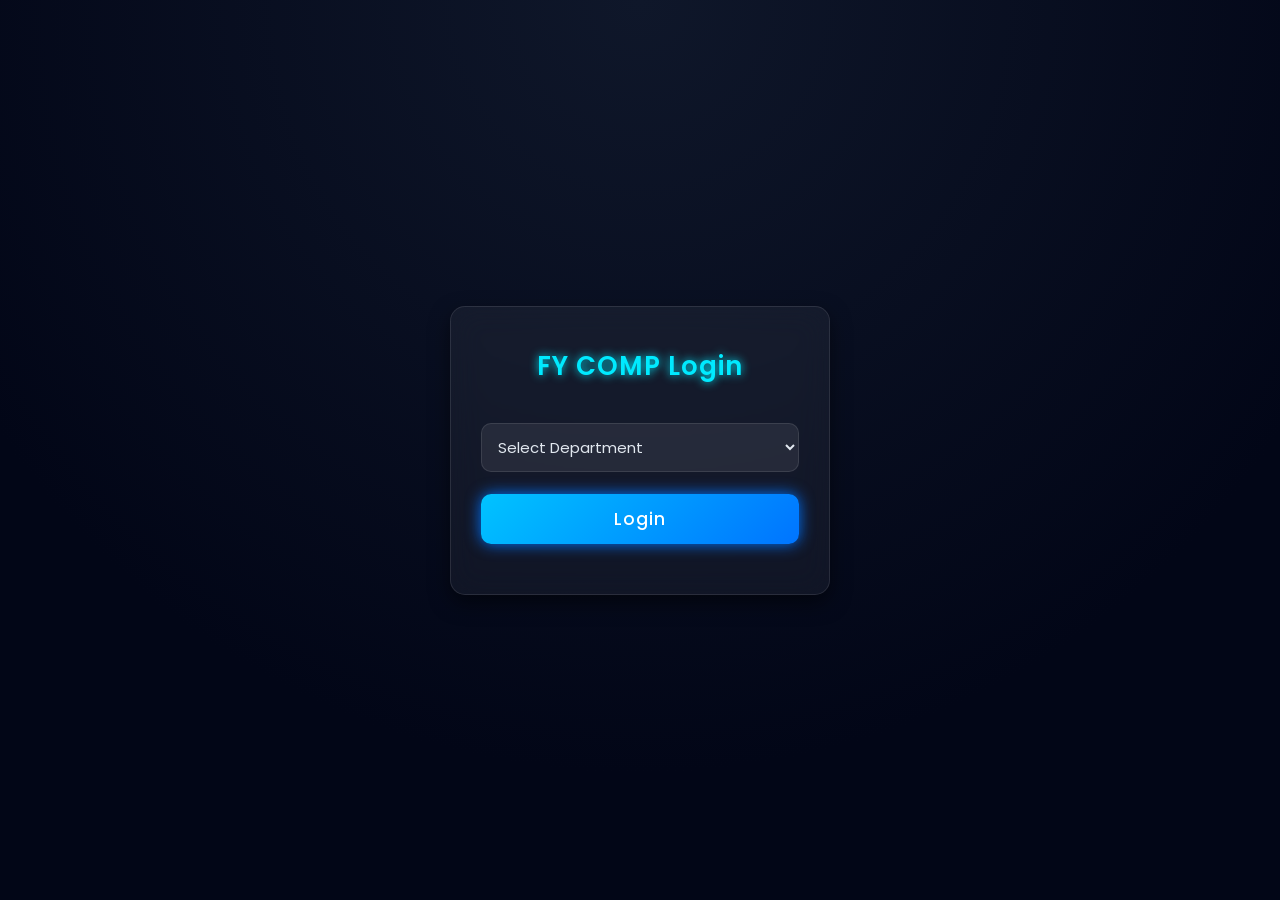
<file: index.html>
<!DOCTYPE html>
<html lang="en">
<head>
<meta charset="UTF-8">
<title>FY COMP Login Portal</title>
<link rel="stylesheet" href="login.css">
</head>

<body>

<div class="container">
  <h2>FY COMP Login</h2>

  <select id="dept" onchange="checkDept()">
    <option value="">Select Department</option>
    <option value="cse">Computer</option>
  </select>

  <div id="rollBox">
    <input type="text" id="roll" placeholder="0125UCSM1234">
  </div>

  <button onclick="login()">Login</button>

  <p id="error"></p>
</div>


<script>
function checkDept(){
  const dept = document.getElementById("dept").value;
  const rollBox = document.getElementById("rollBox");
  const error = document.getElementById("error");
  
  error.innerText = "";

  if(dept === "cse"){
    rollBox.style.display = "block";
  } 
  else if(dept === ""){
    rollBox.style.display = "none";
  } 
  else {
    rollBox.style.display = "none";
    error.innerText = "❌ Only COMPUTER DEPARTMENT students can enter!";
  }
}

function isValidRoll(roll){
  const pattern = /^0125UCS[M|F]1\d{3}$/;

  if(!pattern.test(roll)) return false;

  const last = parseInt(roll.slice(-3));
  return last >= 1 && last <= 143;
}

function login(){
  const dept = document.getElementById("dept").value;
  const roll = document.getElementById("roll").value.trim();
  const error = document.getElementById("error");

  error.innerText = "";

  if(dept !== "cse"){
    error.innerText = "❌ Only COMPUTER DEPT allowed!";
    return;
  }

  if(!isValidRoll(roll)){
    error.innerText = "❌ Wrong Roll Number Format!";
    return;
  }

  localStorage.setItem("loggedin", "yes");
  localStorage.setItem("roll", roll);

  window.location.href = "SAMPLE1.HTML";
}
</script>

</body>
</html>
</file>
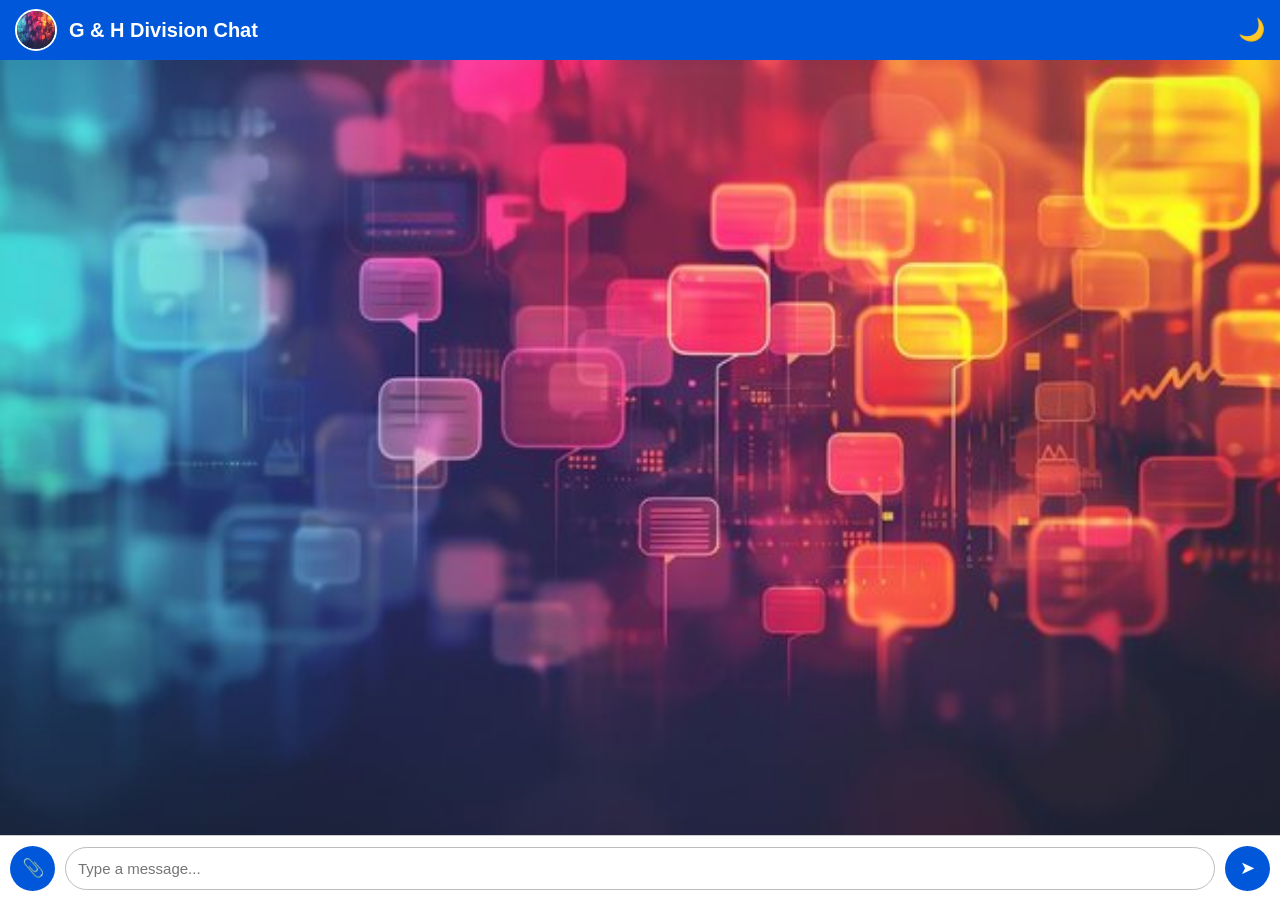
<file: SAMPLE.HTML>
<!DOCTYPE html>
<html>
<head>
  <title>G & H Chat Room</title>
 <link rel="stylesheet" href="chat.css">
</head>

<body>

  <!-- ===== TOP BAR ===== -->
  <div class="topbar">
    <div class="topbar-left">
      <img src="360_F_864564895_VdC0Ee8ufXbwwZfKOZCJ8VPn1fKkO3gC.jpg">
      <div class="topbar-title">G & H Division Chat</div>
    </div>

    <!-- Dark / Light toggle -->
    <div class="toggle-btn" onclick="toggleTheme()">🌙</div>
  </div>

  <!-- ===== CHAT AREA ===== -->
  <div class="chat-area" id="chatArea"></div>

  <!-- ===== INPUT BOX ===== -->
  <div class="input-box">
    <button class="btn" onclick="document.getElementById('fileInput').click()">📎</button>
    <input type="file" id="fileInput" accept="image/*">

    <input type="text" id="msgText" class="text-input" placeholder="Type a message...">

    <button class="btn" onclick="sendMsg()">➤</button>
  </div>


<script>
  let chatArea = document.getElementById("chatArea");

  /* =============================
        LOAD CHAT HISTORY
  ============================= */
  function loadChat(){
    let messages = JSON.parse(localStorage.getItem("chatData")) || [];
    messages.forEach(m => showMessage(m.text, m.type, m.image));
  }
  loadChat();

  function saveMsg(text, type, image){
    let messages = JSON.parse(localStorage.getItem("chatData")) || [];
    messages.push({text, type, image});
    localStorage.setItem("chatData", JSON.stringify(messages));
  }

  function showMessage(text, type, image){
    let div = document.createElement("div");
    div.className = "msg " + type;

    if(image){
      div.innerHTML = `<img src="${image}">`;
    } 
    else {
      div.textContent = text;
    }

    chatArea.appendChild(div);
    chatArea.scrollTop = chatArea.scrollHeight;
  }

  function sendMsg(){
    let text = document.getElementById("msgText").value.trim();
    if(text === "") return;

    showMessage(text, "me", null);
    saveMsg(text, "me", null);

    document.getElementById("msgText").value = "";
  }

  // IMAGE SENDING
  document.getElementById("fileInput").onchange = function(){
    let file = this.files[0];
    if(!file) return;

    let reader = new FileReader();
    reader.onload = () => {
      showMessage("", "me", reader.result);
      saveMsg("", "me", reader.result);
    };
    reader.readAsDataURL(file);
  };


  /* =============================
       🌙 THEME TOGGLE SYSTEM
  ============================= */
  function toggleTheme(){
    document.body.classList.toggle("dark");

    // save theme
    if(document.body.classList.contains("dark")){
      localStorage.setItem("theme", "dark");
      document.querySelector(".toggle-btn").textContent = "☀️";
    } else {
      localStorage.setItem("theme", "light");
      document.querySelector(".toggle-btn").textContent = "🌙";
    }
  }

  // Load saved theme
  let savedTheme = localStorage.getItem("theme");
  if(savedTheme === "dark"){
    document.body.classList.add("dark");
    document.querySelector(".toggle-btn").textContent = "☀️";
  }

</script>

</body>
</html>
</file>
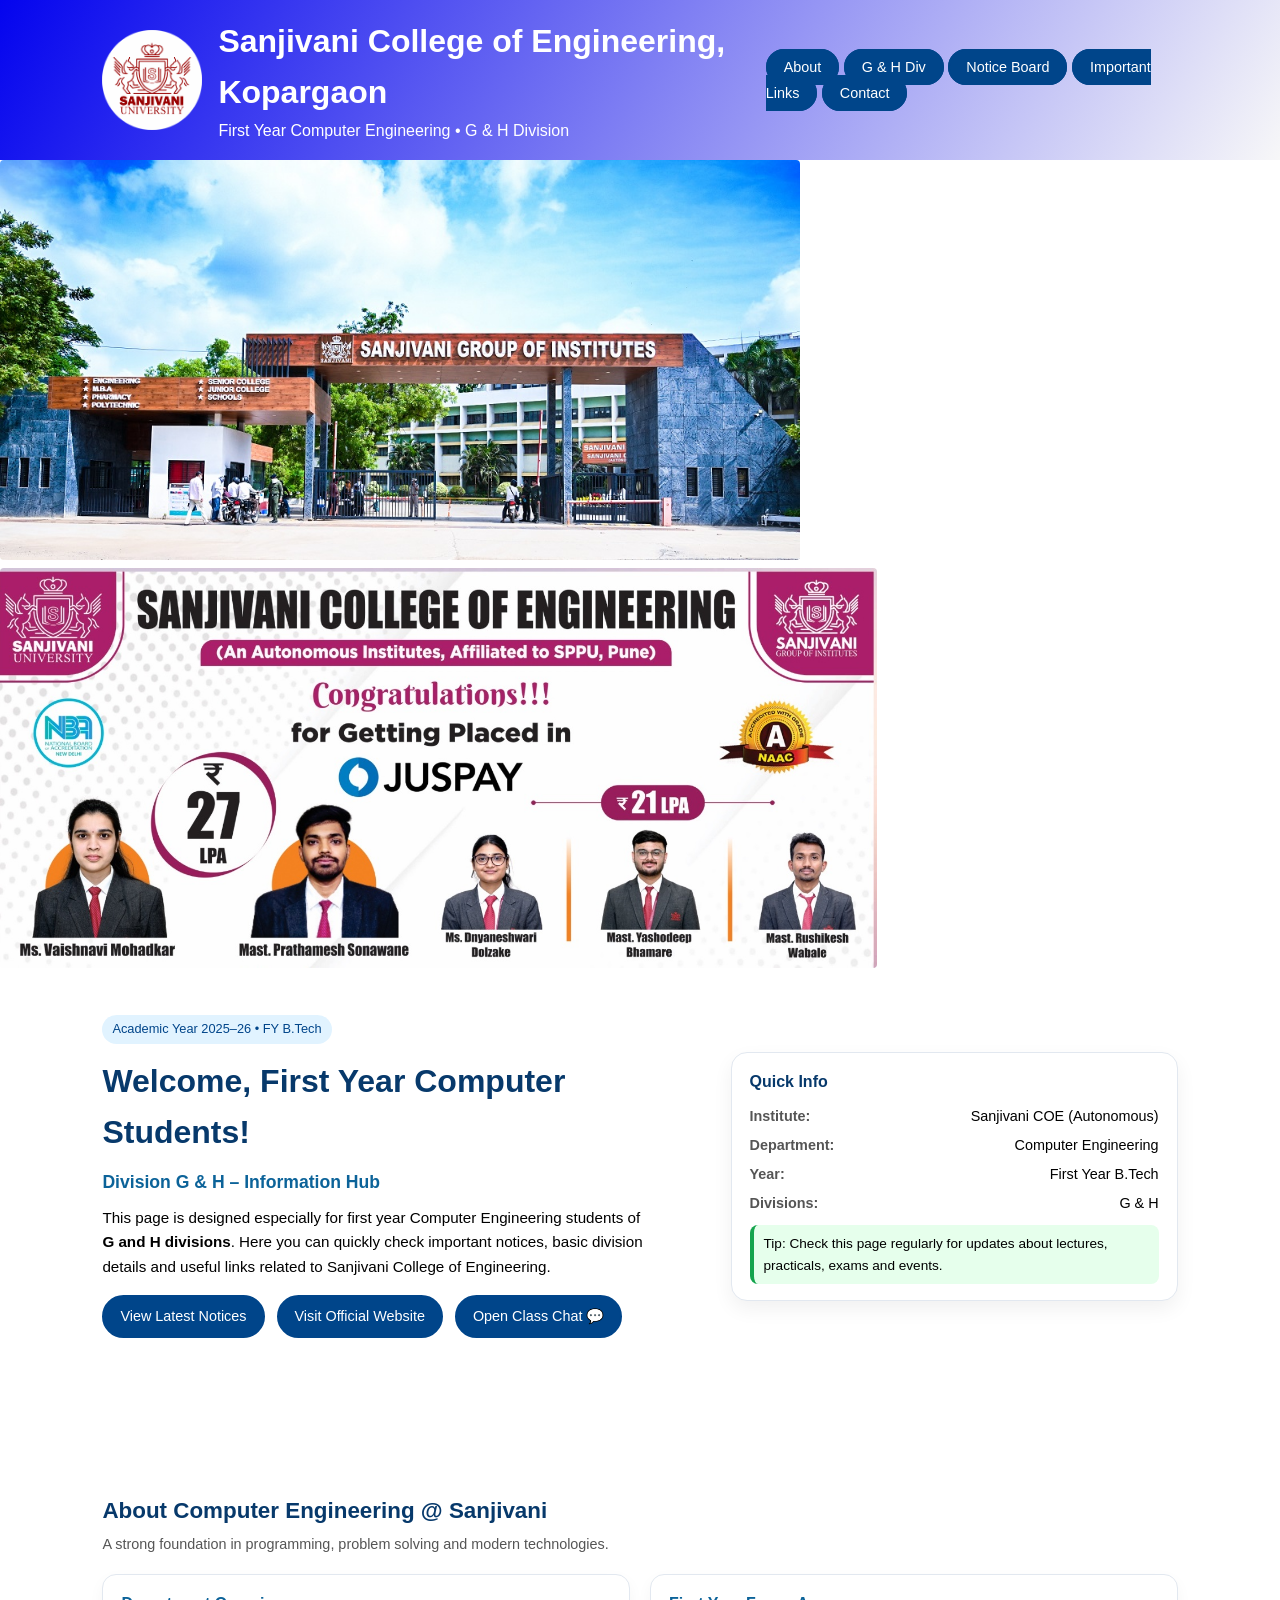
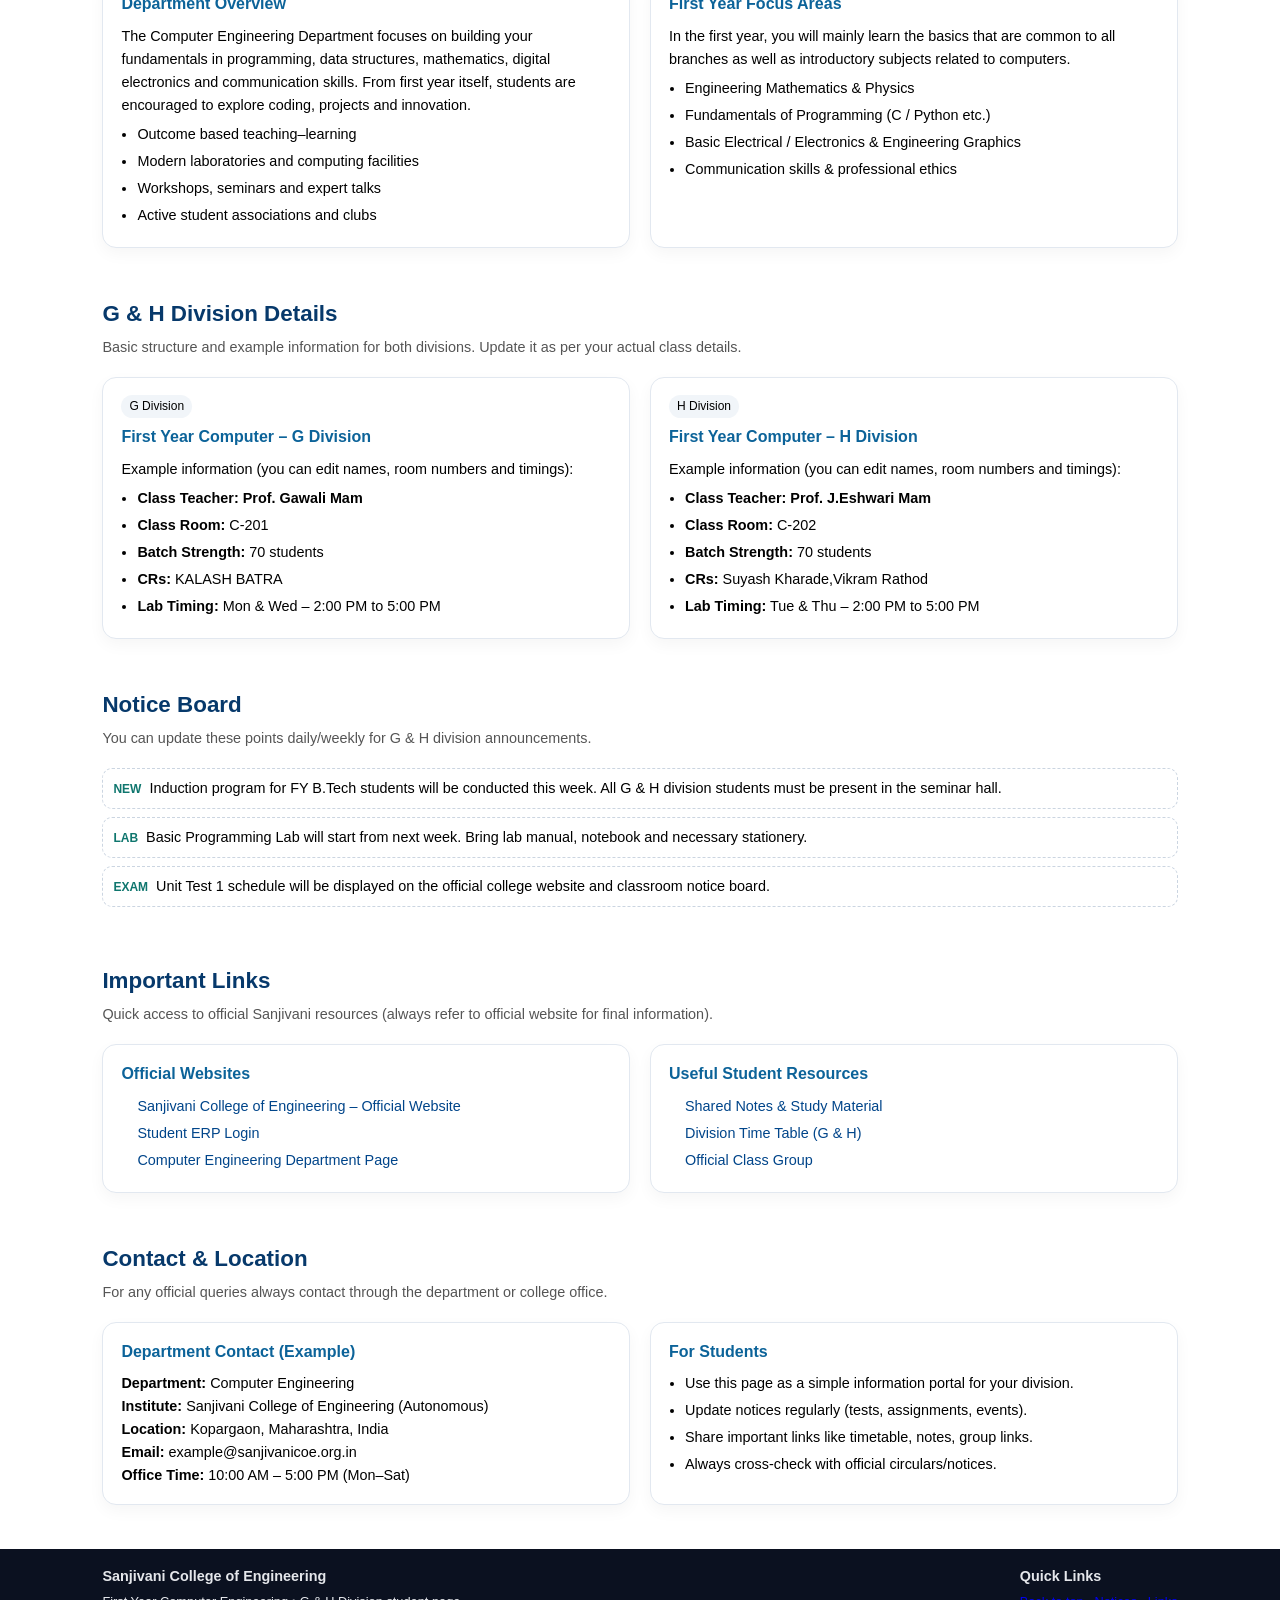
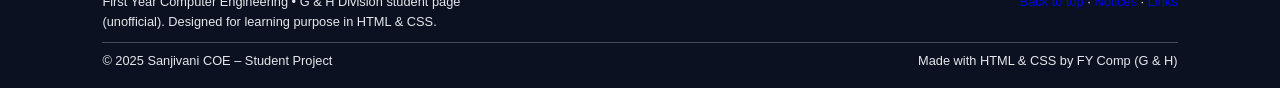
<file: SAMPLE1.HTML>
<!DOCTYPE html>
<html lang="en">
<head>
  <meta charset="UTF-8" />
  <meta name="viewport" content="width=device-width, initial-scale=1.0" />
  <title>Sanjivani COE | FY Computer G & H</title>
  <link rel="stylesheet" href="style.css">


</head>
<body>

  <!-- HEADER -->
  <header>

    <div class="top-bar">

        <!-- LOGO -->
        <img src="SU LOGO.png" class="logo" height="100px">

        <!-- TEXT BLOCK -->
        <div class="title-text">
            <h1>Sanjivani College of Engineering, Kopargaon</h1>
            <p>First Year Computer Engineering • G & H Division</p>
        </div>

        <!-- BUTTONS -->
        <div class="nav-buttons">
            <a href="#about" class="btn-primary">About</a>
            <a href="#about" class="btn-primary">G &amp; H Div</a>
            <a href="#divisions" class="btn-primary">Notice Board</a>
            <a href="#notices" class="btn-primary">Important Links</a>
            <a href="#contact" class="btn-primary">Contact</a>
        </div>

    </div>

</header>

<div> <a href="#" class="BUTTONS">
  

 <img src="000 (2).jpg" alt="College Banner"
     style="height: 400px; border-radius:4px;" />
<img src="0.jpg"alt="College Banner"
      style="height: 400px; border-radius:4px;"/>
      </a>
</div>


  <!-- HERO -->
  <main>
    <section class="hero" id="top">
      <div class="hero-left">
        <span class="hero-badge">Academic Year 2025–26 • FY B.Tech</span>
        <h1>Welcome, First Year Computer Students!</h1>
        <h2>Division G &amp; H – Information Hub</h2>
        <p>
          This page is designed especially for first year Computer Engineering students of 
          <strong>G and H divisions</strong>. Here you can quickly check important notices,
          basic division details and useful links related to Sanjivani College of Engineering.
        </p>
        <div class="hero-actions">
          <a href="#notices" class="btn-primary">View Latest Notices</a>
          <a href="#links" class="btn-primary">Visit Official Website</a>
          <a href="SAMPLE.HTML" class="btn-primary">Open Class Chat 💬</a>
        </div>
      </div>

      <div class="hero-right">
        <h3>Quick Info</h3>
        <div class="info-row">
          <span>Institute:</span>
          <span>Sanjivani COE (Autonomous)</span>
        </div>
        <div class="info-row">
          <span>Department:</span>
          <span>Computer Engineering</span>
        </div>
        <div class="info-row">
          <span>Year:</span>
          <span>First Year B.Tech</span>
        </div>
        <div class="info-row">
          <span>Divisions:</span>
          <span>G &amp; H</span>
        </div>
        <div class="highlight">
          Tip: Check this page regularly for updates about lectures, practicals, exams and events.
        </div>
      </div>

    </section>

    <!-- ABOUT SECTION -->
    <section id="about">
    </section>
    <br>
    <br>
    <section>
      <h2 class="section-title">About Computer Engineering @ Sanjivani</h2>
      <p class="section-subtitle">
        A strong foundation in programming, problem solving and modern technologies.
      </p>

      <div class="grid-2">
        <div class="card">
          <h3>Department Overview</h3>
          <p>
            The Computer Engineering Department focuses on building your fundamentals in
            programming, data structures, mathematics, digital electronics and communication skills.
            From first year itself, students are encouraged to explore coding, projects and innovation.
          </p>
          <ul>
            <li>Outcome based teaching–learning</li>
            <li>Modern laboratories and computing facilities</li>
            <li>Workshops, seminars and expert talks</li>
            <li>Active student associations and clubs</li>
          </ul>
        </div>

        <div class="card">
          <h3>First Year Focus Areas</h3>
          <p>
            In the first year, you will mainly learn the basics that are common to all branches as well as
            introductory subjects related to computers.
          </p>
          <ul>
            <li>Engineering Mathematics &amp; Physics</li>
            <li>Fundamentals of Programming (C / Python etc.)</li>
            <li>Basic Electrical / Electronics &amp; Engineering Graphics</li>
            <li>Communication skills &amp; professional ethics</li>
          </ul>
        </div>
      </div>
    </section>

    <!-- G & H DIVISION SECTION -->
    <section id="divisions">
      <h2 class="section-title">G &amp; H Division Details</h2>
      <p class="section-subtitle">
        Basic structure and example information for both divisions. Update it as per your actual class details.
      </p>

      <div class="division-wrapper">
        <div class="card division-card">
          <div class="tag">G Division</div>
          <h3>First Year Computer – G Division</h3>
          <p>Example information (you can edit names, room numbers and timings):</p>
          <ul class="division-list">
            <li><strong>Class Teacher:</strong> <B> Prof. Gawali Mam</B></li>
            <li><strong>Class Room:</strong> C-201</li>
            <li><strong>Batch Strength:</strong> 70 students</li>
            <li><strong>CRs:</strong> KALASH BATRA</li>
            <li><strong>Lab Timing:</strong> Mon &amp; Wed – 2:00 PM to 5:00 PM</li>
          </ul>
        </div>

        <div class="card division-card">
          <div class="tag">H Division</div>
          <h3>First Year Computer – H Division</h3>
          <p>Example information (you can edit names, room numbers and timings):</p>
          <ul class="division-list">
            <li><strong>Class Teacher:</strong><B> Prof. J.Eshwari Mam</B></li>
            <li><strong>Class Room:</strong> C-202</li>
            <li><strong>Batch Strength:</strong> 70 students</li>
            <li><strong>CRs:</strong> Suyash Kharade,Vikram Rathod</li>
            <li><strong>Lab Timing:</strong> Tue &amp; Thu – 2:00 PM to 5:00 PM</li>
          </ul>
        </div>
      </div>
    </section>

    <!-- NOTICE BOARD -->
    <section id="notices">
      <h2 class="section-title">Notice Board</h2>
      <p class="section-subtitle">
        You can update these points daily/weekly for G &amp; H division announcements.
      </p>

      <ul class="notice-list">
        <li>
          <span class="notice-tag">NEW</span>
          Induction program for FY B.Tech students will be conducted this week. All G &amp; H division students
          must be present in the seminar hall.
        </li>
        <li>
          <span class="notice-tag">LAB</span>
          Basic Programming Lab will start from next week. Bring lab manual, notebook and necessary stationery.
        </li>
        <li>
          <span class="notice-tag">EXAM</span>
          Unit Test 1 schedule will be displayed on the official college website and classroom notice board.
        </li>
      </ul>
    </section>

    <!-- IMPORTANT LINKS -->
    <section id="links">
      <h2 class="section-title">Important Links</h2>
      <p class="section-subtitle">
        Quick access to official Sanjivani resources (always refer to official website for final information).
      </p>

      <div class="grid-2">
        <div class="card">
          <h3>Official Websites</h3>
          <ul class="link-list">
            <li>
              <a href="https://sanjivanicoe.org.in/" target="_blank" rel="noopener">
                Sanjivani College of Engineering – Official Website
              </a>
            </li>
            <li>
              <a href="https://mysanjivani.edupluscampus.com" target="_blank" rel="noopener">
                Student ERP Login
              </a>
            </li>
            <li>
              <a href="https://sanjivanicoe.org.in/index.php/department/computer-engineering/profile" target="_blank" rel="noopener">
                Computer Engineering Department Page
              </a>
            </li>
          </ul>
        </div>

        <div class="card">
          <h3>Useful Student Resources</h3>
          <ul class="link-list">
            <li><a href="#" onclick="alert('Add your Google Drive / Notes link here'); return false;">Shared Notes &amp; Study Material</a></li>
            <li><a href="#" onclick="alert('Add your timetable PDF link here'); return false;">Division Time Table (G &amp; H)</a></li>
            <li><a href="https://chat.whatsapp.com/Hz9K8IkvVYX6Pelh2bWX3R?mode=wwt" target="_blank" onclick="alert('redirecting'); return false;">Official Class Group</a></li>
          </ul>
        </div>
      </div>
    </section>

    <!-- CONTACT / FOOTER PREVIEW -->
    <section id="contact">
      <h2 class="section-title">Contact &amp; Location</h2>
      <p class="section-subtitle">
        For any official queries always contact through the department or college office.
      </p>

      <div class="grid-2">
        <div class="card">
          <h3>Department Contact (Example)</h3>
          <p style="font-size: 0.9rem;">
            <strong>Department:</strong> Computer Engineering<br />
            <strong>Institute:</strong> Sanjivani College of Engineering (Autonomous)<br />
            <strong>Location:</strong> Kopargaon, Maharashtra, India<br />
            <strong>Email:</strong> example@sanjivanicoe.org.in<br />
            <strong>Office Time:</strong> 10:00 AM – 5:00 PM (Mon–Sat)
          </p>
        </div>

        <div class="card">
          <h3>For Students</h3>
          <ul class="division-list">
            <li>Use this page as a simple information portal for your division.</li>
            <li>Update notices regularly (tests, assignments, events).</li>
            <li>Share important links like timetable, notes, group links.</li>
            <li>Always cross-check with official circulars/notices.</li>
          </ul>
        </div>
      </div>
    </section>
  </main>

  <!-- FOOTER -->
  <footer>
    <div class="footer-top">
      <div>
        <h4>Sanjivani College of Engineering</h4>
        <p>
          First Year Computer Engineering • G &amp; H Division student page (unofficial).  
          Designed for learning purpose in HTML &amp; CSS.
        </p>
      </div>
      <div>
        <h4>Quick Links</h4>
        <p>
          <a href="#top">Back to top</a> ·
          <a href="#divisions">Notices</a> ·
          <a href="#notices">Links</a>
        </p>
      </div>
    </div>
    <div class="footer-bottom">
      <span>© 2025 Sanjivani COE – Student Project</span>
      <span>Made with HTML &amp; CSS by FY Comp (G &amp; H)</span>
    </div>
  </footer>
</body>
</html>
</file>
<file: login.css>
@import url('https://fonts.googleapis.com/css2?family=Poppins:wght@300;400;500;600&display=swap');

*{
  margin: 0;
  padding: 0;
  box-sizing: border-box;
  font-family: "Poppins", sans-serif;
}

body{
  height: 100vh;
  display: flex;
  justify-content: center;
  align-items: center;
  background: radial-gradient(circle at top, #0f172a, #020617 70%);
}

.container{
  width: 380px;
  padding: 40px 30px;
  background: rgba(255,255,255,0.05);
  border-radius: 15px;
  backdrop-filter: blur(15px);
  box-shadow: 0 8px 20px rgba(0,0,0,0.5);
  border: 1px solid rgba(255,255,255,0.1);
  animation: fadeIn 1s ease-in-out;
}

@keyframes fadeIn{
  from{ opacity: 0; transform: translateY(20px); }
  to{ opacity: 1; transform: translateY(0); }
}

h2{
  text-align: center;
  margin-bottom: 25px;
  font-size: 26px;
  color: #00eaff;
  font-weight: 600;
  letter-spacing: 1px;
  text-shadow: 0 0 10px #00eaff;
}

select, input{
  width: 100%;
  padding: 12px;
  margin: 12px 0;
  border-radius: 10px;
  border: none;
  outline: none;
  font-size: 15px;
  color: #e2e8f0;
  background: rgba(255,255,255,0.08);
  border: 1px solid rgba(255,255,255,0.1);
}

select option{
  color: black;
}

button{
  width: 100%;
  padding: 12px;
  margin-top: 10px;
  border-radius: 10px;
  border: none;
  background: linear-gradient(135deg, #00c3ff, #0074ff);
  font-size: 17px;
  color: white;
  cursor: pointer;
  font-weight: 500;
  letter-spacing: 1px;
  transition: 0.3s;
  box-shadow: 0 0 15px #0074ff;
}

button:hover{
  transform: scale(1.05);
  box-shadow: 0 0 20px #00c3ff;
}

#error{
  text-align: center;
  margin-top: 10px;
  color: #ff5f5f;
  font-size: 14px;
}

#rollBox{
  display: none;
}
</file>
<file: chat.css>
*{
      margin:0;
      padding:0;
      box-sizing:border-box;
      font-family: "Segoe UI", sans-serif;
      transition: background 0.25s, color 0.25s;
    }

    body{
      background:#e8edf7;
      height:100vh;
      display:flex;
      flex-direction:column;
    }

    /* ===== TOP NAV BAR ===== */
    .topbar{
      height:60px;
      background:#0057d9;
      color:white;
      display:flex;
      align-items:center;
      justify-content:space-between;
      padding:0 15px;
      box-shadow:0 2px 10px rgba(0,0,0,0.2);
    }

    .topbar-left{
      display:flex;
      align-items:center;
      gap:12px;
    }

    .topbar img{
      height:42px;
      width:42px;
      border-radius:50%;
      border:2px solid #fff;
    }

    .topbar-title{
      font-size:20px;
      font-weight:600;
    }

    /* Theme toggle button */
    .toggle-btn{
      font-size:22px;
      cursor:pointer;
    }

    /* ===== CHAT AREA ===== */
    .chat-area{
      flex:1;
      overflow-y:auto;
      padding:15px;
      display:flex;
      flex-direction:column;
      gap:12px;
      background:url('360_F_864564895_VdC0Ee8ufXbwwZfKOZCJ8VPn1fKkO3gC.jpg');
      background-size:cover;
      background-position:center;
    }

    .msg{
      max-width:70%;
      padding:10px 14px;
      border-radius:14px;
      background:white;
      box-shadow:0px 2px 6px rgba(0,0,0,0.15);
      word-wrap:break-word;
      animation:fadeIn 0.2s ease;
    }

    @keyframes fadeIn {
      from {opacity:0; transform:translateY(10px);}
      to   {opacity:1; transform:translateY(0);}
    }

    .me{
      align-self:flex-end;
      background:#cfe1ff;
      border-bottom-right-radius:4px;
    }

    .msg img{
      max-width:240px;
      border-radius:10px;
      margin-top:6px;
    }

    /* ===== INPUT AREA ===== */
    .input-box{
      height:65px;
      padding:10px;
      background:#ffffff;
      display:flex;
      gap:10px;
      align-items:center;
      border-top:1px solid #ccc;
    }

    .text-input{
      flex:1;
      padding:12px;
      border-radius:25px;
      border:1px solid #bbb;
      font-size:15px;
      outline:none;
    }

    .btn{
      width:45px;
      height:45px;
      border-radius:50%;
      display:flex;
      justify-content:center;
      align-items:center;
      border:none;
      background:#0057d9;
      color:white;
      font-size:18px;
      cursor:pointer;
    }

    #fileInput{ display:none; }


    /* ==========================================================
         🌙 DARK MODE THEME
    ========================================================== */

    body.dark{
      background:#111827;
      color:white;
    }

    body.dark .topbar{
      background:#0a53b3;
      box-shadow:0 2px 10px rgba(0,0,0,0.5);
    }

    body.dark .chat-area{
      background:#0f172a;
    }

    body.dark .msg{
      background:#1e293b;
      color:#e2e8f0;
      box-shadow:0px 2px 10px rgba(0,0,0,0.5);
    }

    body.dark .me{
      background:#004c9e;
      color:white;
    }

    body.dark .input-box{
      background:#1e293b;
      border-top:1px solid #334155;
    }

    body.dark .text-input{
      background:#0f172a;
      border:1px solid #334155;
      color:white;
    }

    body.dark .btn{
      background:#0ea5e9;
    }
</file>
<file: style.css>
/* ---------- RESET ---------- */
    * {
      margin: 0;
      padding: 0;
      box-sizing: border-box;
      font-family: "Segoe UI", Tahoma, Geneva, Verdana, sans-serif;
    }

    body {
      background: white;
      color: black;
      line-height: 1.6;
    }

    a {
      text-decoration: none;
    }

    /* ---------- HEADER & NAV ---------- */
    header {
      background: linear-gradient(120deg, rgb(4, 4, 238),rgb(247, 247, 248));
      color: white;
      padding: 16px 8%;
      position: sticky;
      top: 0;
      z-index: 100;
    }

    .top-bar {
      display: flex;
      align-items: center;
      justify-content: space-between;
      gap: 16px;
    }

    .logo-text {
      font-weight: 700;
      font-size: 1.1rem;
      letter-spacing: 0.5px;
    }

    .logo-text span {
      display: block;
      font-weight: 400;
      font-size: 0.85rem;
      opacity: 0.9;
    }

    nav ul {
      list-style: none;
      display: flex;
      gap: 16px;
      font-size: 0.9rem;
    }
    nav li {
      padding: 6px 10px;
      border-radius: 999px;
      transition: background 0.2s, transform 0.2s;
      cursor: pointer;
    }

    nav li:hover {
      background: rgba(255, 255, 255, 0.15);
      transform: translateY(-1px);
    }
    .img-button img {
  
    height: 400px;
    object-fit: cover;
    border-radius: 20px;   /* Curve */
    cursor: pointer;
    transition: 0.3s;
}

.img-button img:hover {
    transform: scale(1.05);   /* Slight zoom */
    box-shadow: 0 4px 15px rgba(0,0,0,0.3);
}


    /* ---------- HERO SECTION ---------- */
    .hero {
      padding: 40px 8% 32px;
      display: grid;
      grid-template-columns: minmax(0, 2fr) minmax(0, 1.5fr);
      gap: 32px;
      align-items: center;
    }

    .hero-left h1 {
      font-size: 2rem;
      margin-bottom: 10px;
      color: #07396b;
    }

    .hero-left h2 {
      font-size: 1.1rem;
      margin-bottom: 10px;
      color: #0c6399;
    }

    .hero-badge {
      display: inline-block;
      padding: 4px 10px;
      font-size: 0.8rem;
      border-radius: 999px;
      background: #e1f3ff;
      color: #00458a;
      margin-bottom: 12px;
    }

    .hero-left p {
      font-size: 0.95rem;
      margin-bottom: 16px;
      max-width: 550px;
    }

    .hero-actions {
      display: flex;
      flex-wrap: wrap;
      gap: 12px;
      margin-top: 6px;
    }

    .btn-primary,
    .btn-outline {
      padding: 8px 16px;
      border-radius: 999px;
      font-size: 0.9rem;
      border: 2px solid transparent;
      transition: background 0.2s, color 0.2s, transform 0.2s, border-color 0.2s;
    }

    .btn-primary {
      background: #00458a;
      color: #fff;
      border-color: #00458a;
    }

    .btn-primary:hover {
      background: #00458a ;
      color: #fcfcfd;
      transform: translateY(-1px);
    }

    .btn-outline {
      background: transparent;
      color: #00458a;
      border-color: #00458a;
    }

    .btn-outline:hover {
      background: #00458a;
      color: #00458a;
      transform: translateY(-1px);
    }

    .hero-right {
      background: #ffffff;
      border-radius: 16px;
      padding: 16px 18px;
      box-shadow: 0 8px 20px rgba(0, 0, 0, 0.06);
      border: 1px solid #e2e8f0;
      font-size: 0.9rem;
    }

    .hero-right h3 {
      font-size: 1rem;
      margin-bottom: 10px;
      color: #07396b;
    }

    .info-row {
      display: flex;
      justify-content: space-between;
      margin-bottom: 6px;
    }

    .info-row span:first-child {
      font-weight: 600;
      color: #555;
    }

    .highlight {
      background: #e6ffec;
      border-left: 4px solid #14a44d;
      padding: 8px 10px;
      border-radius: 8px;
      font-size: 0.85rem;
      margin-top: 10px;
    }

    /* ---------- SECTIONS ---------- */
    section {
      padding: 24px 8%;
    }

    section h2.section-title {
      font-size: 1.4rem;
      color: #07396b;
      margin-bottom: 4px;
    }

    section p.section-subtitle {
      font-size: 0.9rem;
      color: #555;
      margin-bottom: 18px;
    }

    /* About & Features */
    .grid-2 {
      display: grid;
      gap: 20px;
      grid-template-columns: repeat(2, minmax(0, 1fr));
    }

    .card {
      background: #ffffff;
      border-radius: 14px;
      padding: 16px 18px;
      box-shadow: 0 6px 16px rgba(0, 0, 0, 0.04);
      border: 1px solid #e2e8f0;
      font-size: 0.9rem;
    }

    .card h3 {
      font-size: 1rem;
      margin-bottom: 8px;
      color: #0c6399;
    }

    .card ul {
      margin-left: 16px;
      margin-top: 6px;
    }

    .card ul li {
      margin-bottom: 4px;
    }

    /* G & H division section */
    .division-wrapper {
      display: grid;
      grid-template-columns: repeat(2, minmax(0, 1fr));
      gap: 20px;
    }

    .division-card h3 {
      font-size: 1rem;
      margin-bottom: 8px;
      color: #0c6399;
    }

    .division-list {
      font-size: 0.9rem;
      margin-left: 16px;
      margin-top: 4px;
    }

    .tag {
      display: inline-block;
      padding: 2px 8px;
      border-radius: 999px;
      font-size: 0.75rem;
      background: #f1f5f9;
      margin-bottom: 6px;
    }

    /* Notice board */
    .notice-list {
      list-style: none;
      font-size: 0.9rem;
    }

    .notice-list li {
      padding: 8px 10px;
      border-radius: 10px;
      background: #ffffff;
      border: 1px dashed #cbd5e1;
      margin-bottom: 8px;
    }

    .notice-tag {
      font-size: 0.75rem;
      font-weight: 600;
      color: #0f766e;
      margin-right: 4px;
    }

    /* Links section */
    .link-list {
      list-style: none;
      font-size: 0.9rem;
    }

    .link-list li {
      margin-bottom: 6px;
    }

    .link-list a {
      color: #00458a;
    }

    .link-list a:hover {
      text-decoration: underline;
    }

    /* Footer */
    footer {
      background: #0b1120;
      color: #e5e7eb;
      padding: 16px 8%;
      font-size: 0.8rem;
      margin-top: 20px;
    }

    footer .footer-top {
      display: flex;
      flex-wrap: wrap;
      gap: 18px;
      justify-content: space-between;
    }

    footer h4 {
      font-size: 0.9rem;
      margin-bottom: 4px;
    }

    footer p {
      max-width: 400px;
    }

    footer .footer-bottom {
      margin-top: 10px;
      border-top: 1px solid rgba(148, 163, 184, 0.4);
      padding-top: 8px;
      display: flex;
      justify-content: space-between;
      gap: 10px;
      flex-wrap: wrap;
    }

    /* ---------- RESPONSIVE ---------- */
    @media (max-width: 900px) {
      .hero {
        grid-template-columns: 1fr;
      }
      .grid-2,
      .division-wrapper {
        grid-template-columns: 1fr;
      }
      header {
        padding: 12px 5%;
      }
      .hero,
      section {
        padding: 20px 5%;
      }
      nav ul {
        flex-wrap: wrap;
        justify-content: flex-end;
      }
    }
</file>
